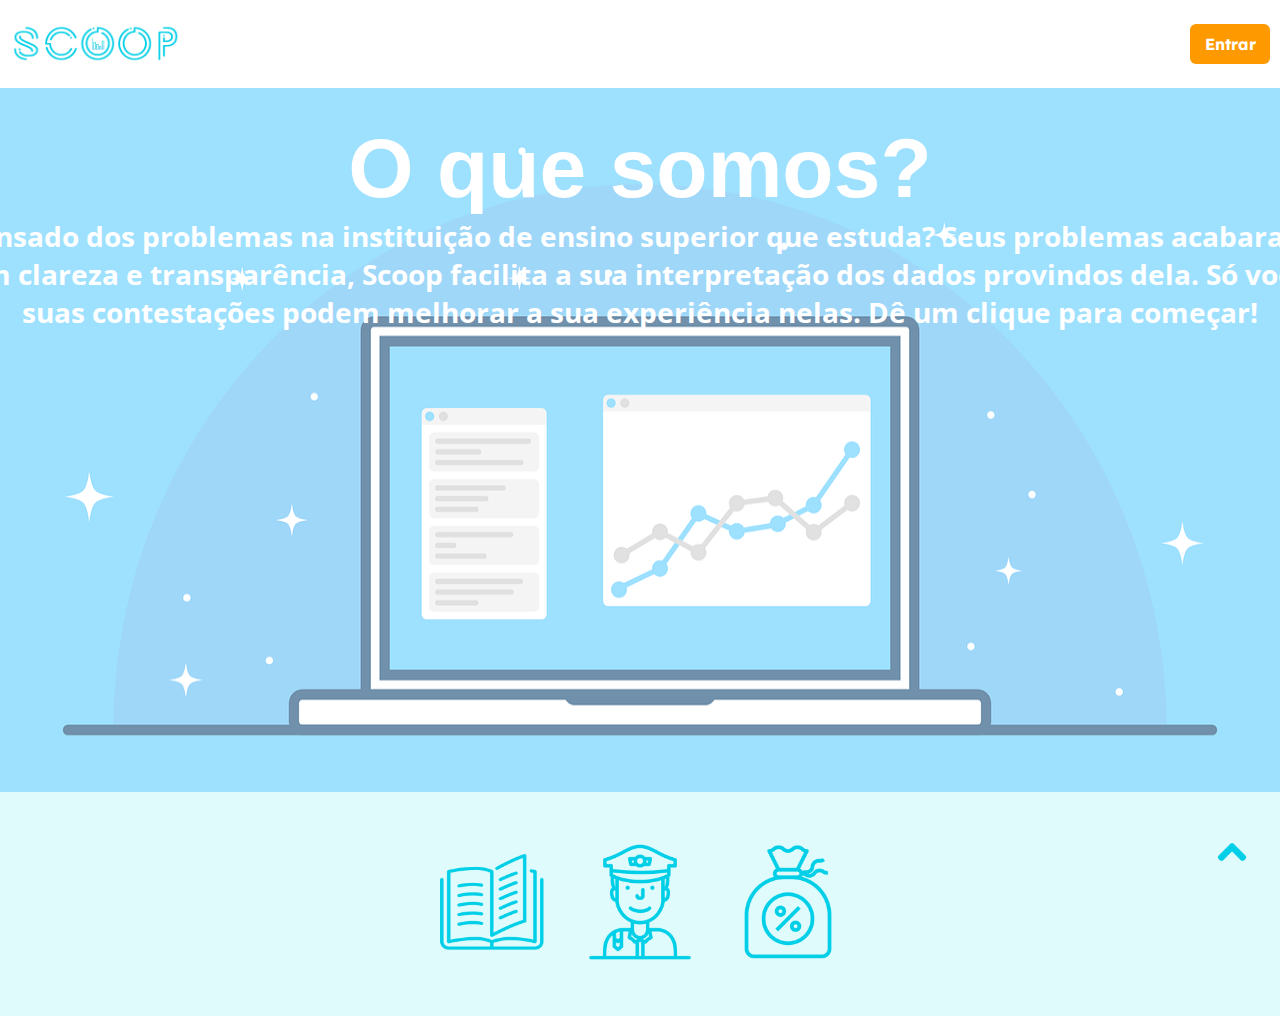
<file: index.html>
<!DOCTYPE html>
<html lang="en">
  <head>
    <title>Scoop</title>
    <meta charset="UTF-8" />
    <meta name="viewport" content="width=device-width, initial-scale=1" />
    <link href="./styles.css" rel="stylesheet" />
  </head>
  <body>
    <img class="goUp" src="./arrow_up.png" alt="goUp" />
    <img class="bg-image" src="./interface-3593269_1280.png" alt="back" />

    <nav class="Nav">
      <img class="logo" src="./logo.png" alt="logo" />
      <div class="category-container"></div>
      <div class="sign-container">
        <button class="login">Entrar</button>
      </div>
    </nav>
    <div class="main">
      <div class="about-container">
        <p class="about-text">O que somos?</p>
        <p class="about-p">
          Cansado dos problemas na instituição de ensino superior que estuda?
          Seus problemas acabaram. Com clareza e transparência, Scoop facilita a
          sua interpretação dos dados provindos dela. Só você e suas
          contestações podem melhorar a sua experiência nelas. Dê um clique para
          começar!
        </p>
      </div>
    </div>
    <div class="second">
      <div class="button-container">
        <div class="category-button">
          <a href="./Página2.html">
            <img class="category-logo" src="./edu.png" alt="educação" />
            <p class="category-name">Pesquisas</p></a
          >
        </div>
        <div class="category-button">
          <a href="./Página2.html"
            ><img class="category-logo" src="./seguranca.png" alt="segurança" />
            <p class="category-name">Segurança</p></a
          >
        </div>
        <div class="category-button">
          <a href="./Página2.html">
            <img class="category-logo" src="./taxas.png" alt="taxas" />
            <p class="category-name">Convênios</p></a
          >
        </div>
      </div>
    </div>
    <link
      href="https://fonts.googleapis.com/css?family=Lexend+Deca&display=swap"
      rel="stylesheet"
    />
    <link
      href="https://fonts.googleapis.com/css?family=Roboto&display=swap"
      rel="stylesheet"
    />
    <link
      href="https://fonts.googleapis.com/css?family=Open+Sans&display=swap"
      rel="stylesheet"
    />
    <link
      href="https://fonts.googleapis.com/css?family=Red+Hat+Text&display=swap"
      rel="stylesheet"
    />
    <script src="./index.js"></script>
  </body>
</html>
</file>
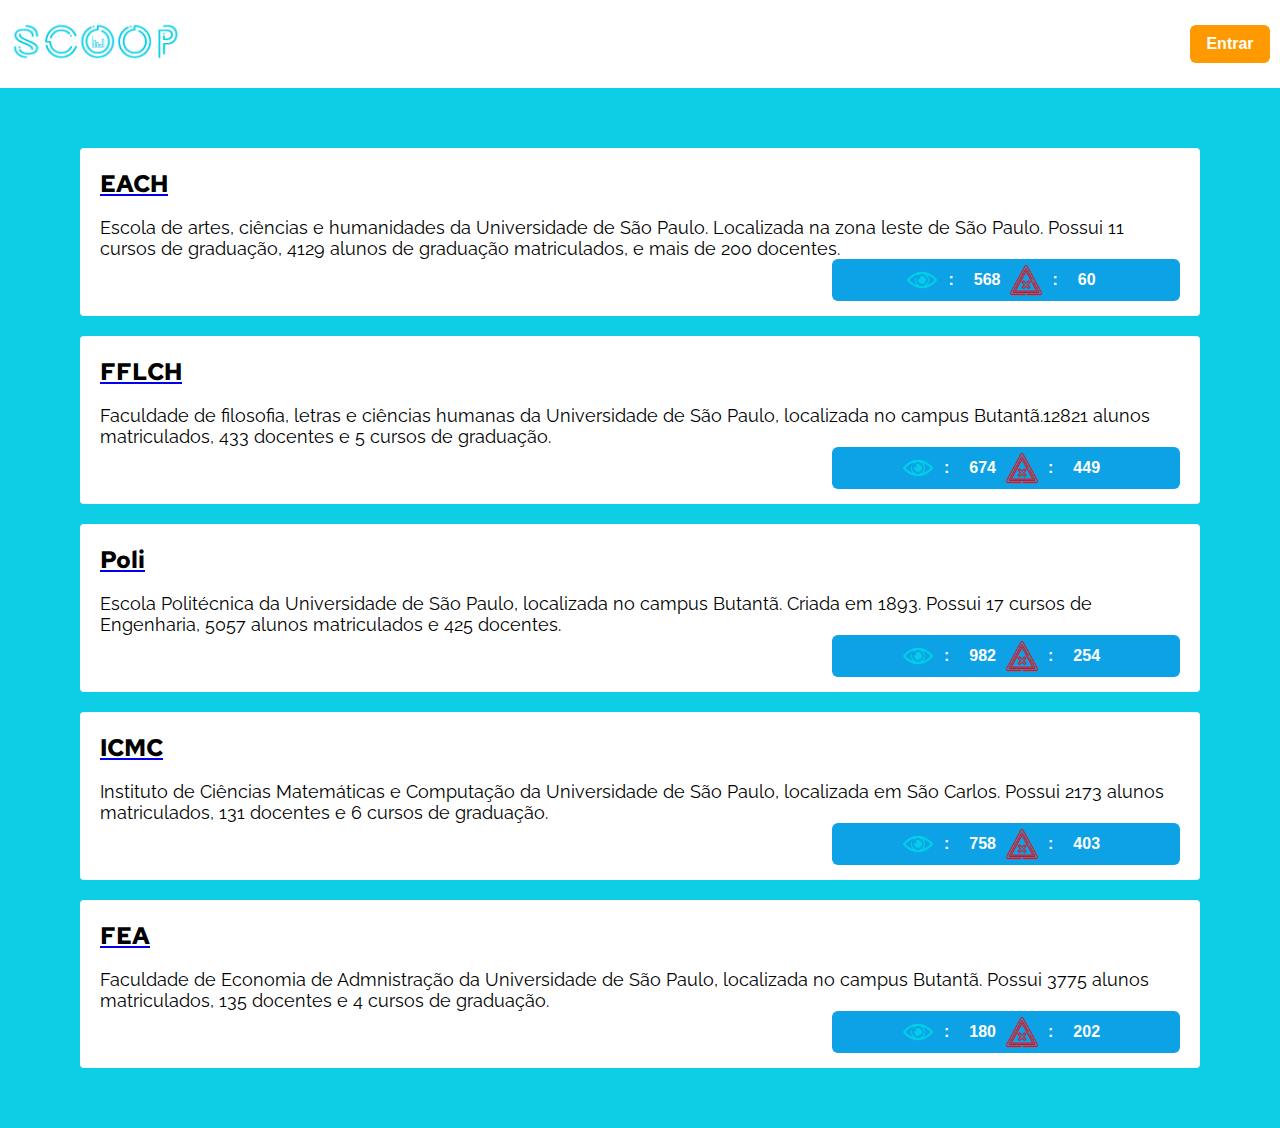
<file: Página2.html>
<!DOCTYPE html>
<html lang="en">
  <head>
    <title>SCOOP | Dados</title>
    <meta charset="UTF-8" />
    <meta name="viewport" content="width=device-width, initial-scale=1" />
    <link href="./styles.css" rel="stylesheet" />
  </head>
  <body>
    <nav class="Nav">
      <a href="./index.html"><img class="logo" src="./logo.png" alt="logo"/></a>
      <div class="category-container"></div>
      <div class="sign-container">
        <button class="login" onclick="redirect()">Entrar</button>
      </div>
    </nav>
    <div class="father">
      <div class="cards-container"></div>
      
      </div>
    </div>
    <link
      href="https://fonts.googleapis.com/css?family=Raleway&display=swap"
      rel="stylesheet"
    />
    <link
      href="https://fonts.googleapis.com/css?family=Red+Hat+Text&display=swap"
      rel="stylesheet"
    />
    <script src="./index.js"></script>
  </body>
</html>
</file>
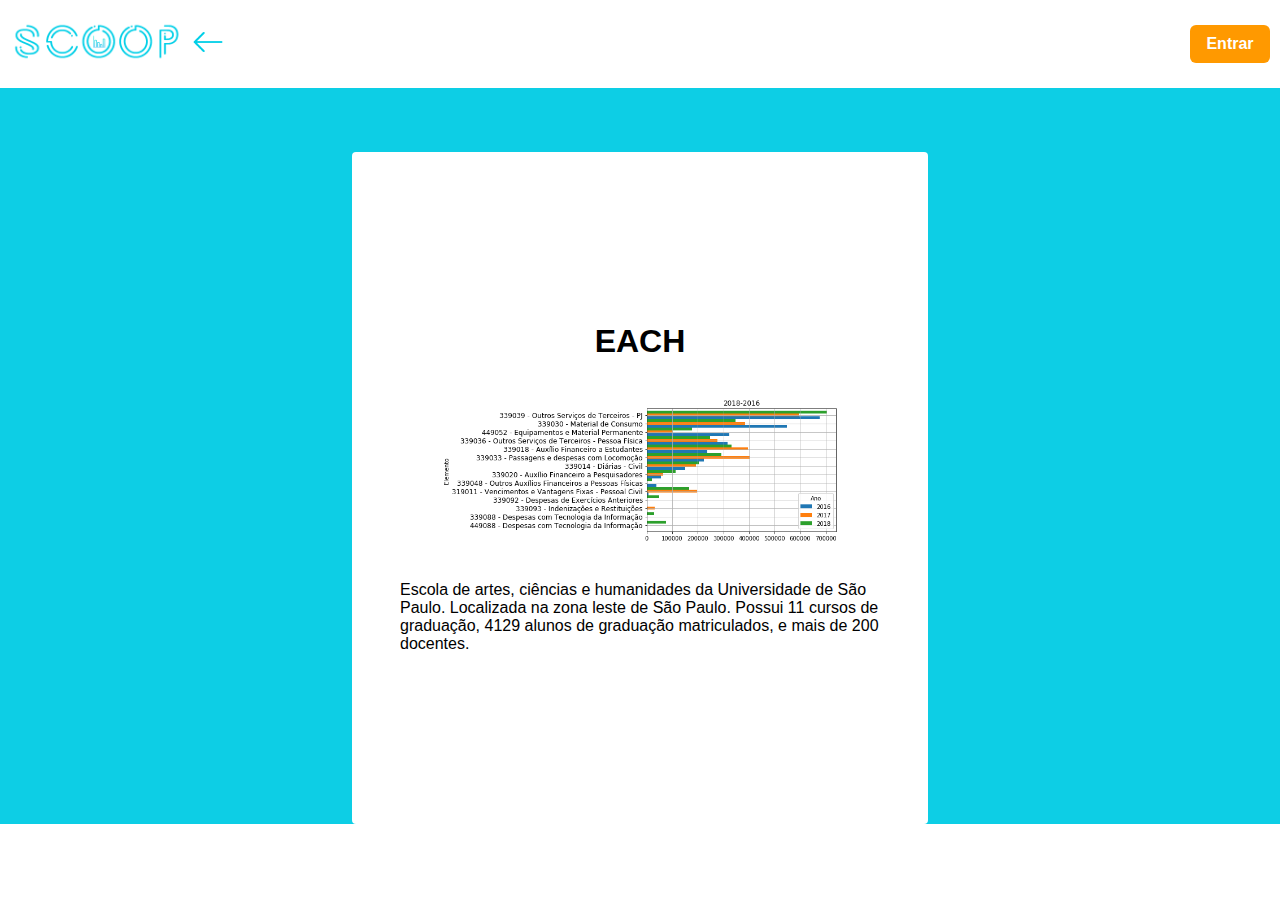
<file: Página3.html>
<!DOCTYPE html>
<html lang="en">
  <head>
    <!-- IMPLEMENTAR TÌTULO DINÂMICO -->
    <title>SCOOP | Titulo Dinamico</title>
    <meta charset="UTF-8" />
    <meta name="viewport" content="width=device-width, initial-scale=1" />
    <link href="./styles.css" rel="stylesheet" />
  </head>
  <body>
    <nav class="Nav">
      <div class="last-class">
        <a href="./index.html"
          ><img class="logo" src="./logo.png" alt="logo"
        /></a>
        <a href="./Página2.html"
          ><img src="./seta_do_lucas.png" width="30em" alt="back"
        /></a>
      </div>

      <div class="sign-container">
        <button class="login" onclick="redirect()">Entrar</button>
      </div>
    </nav>
    <div class="main-object">
      <div class="canvas">
        <!-- ARRUMAR ESCALA -->
      </div>
    </div>
    <link
      href="https://fonts.googleapis.com/css?family=Raleway&display=swap"
      rel="stylesheet"
    />
    <script src="./index.js"></script>
  </body>
</html>
</file>
<file: styles.css>
* {
  padding: 0;
  scroll-behavior: smooth;
  margin: 0;
  font-family: "Open Sans", sans-serif;
}
body {
}
.goUp {
  position: fixed;
  bottom: 2em;
  right: 2em;
  width: 2em;
  transition: all 0.3s ease;
  z-index: 10;
}
.goUp:hover {
  cursor: pointer;
  transform: scale(1.1);
}
.second {
  display: flex;
  flex-direction: column;
  justify-content: center;
  align-items: center;
  width: 100%;
  height: 14em;
  background-color: #e0fbfc;
}
.button-container {
  display: flex;
  position: relative;
  flex-direction: row;
}
.category-logo {
  width: 8em;
  padding: 10px;
  border-radius: 0px;
  transition: all 0.5s ease;
}
.category-button {
  display: flex;
  justify-content: center;
  align-items: center;
  position: relative;
  width: 8em;
  padding: 10px;
  border-radius: 0px;
  transition: all 0.5s ease;
}
.category-title {
  color: white;
  font-size: 86px;
}
.category-logo:hover {
  background-color: #fff;
  border-radius: 40%;
  border: none;
  opacity: 0.4;
  cursor: pointer;
}

.category-logo:hover + .category-name {
  z-index: 4;
  opacity: 1;
}

.category-name {
  position: absolute;
  transition: all 0.2s ease;
  left: 22%;
  color: black;
  font-weight: bold;
  opacity: 0;
  top: 44%;
  z-index: -1;
}
.category-name:hover {
  z-index: 4;
  opacity: 1;
}

.Nav {
  padding: 20px 0px;
  height: 3em;
  display: flex;
  flex-direction: row;
  background-color: rgba(255, 255, 255, 1);
  justify-content: space-between;
  align-items: center;
}
.last-class {
  display: flex;
  flex-direction: row;
  justify-content: center;
  align-items: center;
  width: 14em;
  height: 9em;
}
.login {
  background-color: #ff9900;
  border: none;
  padding: 10px;
  width: 5em;
  margin-right: 10px;
  color: white;
  font-family: "Lexend Deca", sans-serif;
  font-weight: bold;
  font-size: 16px;
  border-radius: 6px;
  outline: none;
  transition: all 0.2s ease;
}
.login:hover {
  cursor: pointer;
  transform: scale(1.1);
}

.sign-container {
  display: flex;
}
.category-container {
  display: flex;
  justify-content: center;
  flex-direction: row;
}
.logo {
  width: 12em;
}
.icon {
  width: 2.5em;
  height: 2.5em;
}
.icon:hover {
  cursor: pointer;
  transform: scale(1.02);
  transition: all 0.3s ease;
}
.main {
  display: flex;
  position: relative;
  width: 100%;
  padding-top: 2em;
  height: 42em;
  justify-content: center;
  align-items: flex-start;
}
.bg-image {
  position: absolute;
  opacity: 0.7;
  z-index: -2;
  width: 100%;
  height: 58em;
}

.about-container {
  display: flex;
  justify-content: center;
  align-items: center;
  flex-direction: column;
}
.pizza {
  position: absolute;
  right: 15em;
  width: 12em;
}
.about-text {
  color: rgb(255, 255, 255);
  font-family: "Red Hat Display", sans-serif;
  font-size: 84px;
  font-weight: bold;
}
.about-p {
  color: rgb(255, 255, 255);
  font-family: "Open Sans", sans-serif;
  font-size: 28px;
  text-align: center;
  font-weight: bold;
  width: 50em;
}
.home {
  background-color: #fff;
  border-radius: 50%;
  padding: 10px;
}
.percentage {
  background-color: #fff;
  border-radius: 50%;
  padding: 10px;
}
.padlock {
  background-color: #fff;
  border-radius: 50%;
  padding: 10px;
}

/* PÁGINA 2 */

.cards-container {
  display: flex;
  position: relative;
  width: 100%;
  height: auto;
  flex-direction: column;
  justify-items: center;
  padding: 50px 100px;
  align-items: center;
  background-color: rgb(13, 206, 229);
}
input {
  margin-top: 2em;
  justify-self: flex-start;
  outline: none;
  border: none;
  width: 50em;
  height: 2em;
  border-radius: 4px;
  padding: 10px;
}
.contest {
  width: 2em;
  height: 2em;
}
.father {
  display: flex;
  flex-direction: row;
}
.filters {
  display: flex;
  width: 20%;
  background-color: rgba(240, 152, 52, 0.7);
  height: auto;
  flex-direction: column;
  justify-content: flex-start;
  align-items: center;
  padding: 50px 0px;
}
.filter-card {
  display: flex;
  color: white;
  font-weight: bold;
  flex-direction: column;
  font-size: 28px;
}
.filter-name {
  font-family: monospace;
  padding-left: 0.5em;
  font-size: 22px;
}
.sector-container {
  display: flex;
  flex-direction: column;
  position: relative;
  background-color: #fff;
  width: 100%;
  height: 8em;
  margin: 10px;
  border-radius: 4px;
  padding: 20px;
}
.info-titulo {
  color: black;
  font-family: "Red Hat Text", sans-serif;
  font-weight: bold;
  width: 35em;
  font-size: 24px;
}
.info-descricao {
  left: 45%;
  width: 100%;
  top: 10%;
  height: 4em;
  color: black;
  font-family: "Raleway", sans-serif;
  font-size: 18px;
}
.info-bar {
  background-color: rgb(13, 161, 229);
  display: flex;
  flex-direction: row;
  justify-content: center;
  align-self: flex-end;
  align-items: center;
  bottom: 1.8em;
  border-radius: 6px;
  width: 20.5em;
  color: white;
  right: 26.2em;
  padding: 5px 10px;
  height: 2em;
}
span {
  font-weight: bold;
  padding: 0px 10px;
}

/* PÁGINA 3 */

.main-object {
  display: flex;
  width: 100%;
  height: 42em;
  padding-top: 4em;
  flex-direction: column;
  justify-items: flex-end;
  align-items: center;
  background-color: rgb(13, 206, 229);
}
.canvas {
  display: flex;
  position: relative;
  justify-items: center;
  border-radius: 4px;
  background-color: #fff;
  width: 45%;
  height: 42em;
  align-items: center;
  flex-direction: row;
}
.data-title {
}
.chart {
  width: 25em;
}
.data-description {
  width: 30em;
}
.data-container {
  display: flex;
  flex-direction: column;
  flex-grow: 2;
  padding: 50px 0px;
  justify-content: center;
  align-items: center;
}
.data-filter {
  height: 49em;
  width: 20%;
}
.year-btn {
  border: none;
  outline: none;
  width: 8em;
  height: 4em;
  cursor: pointer;
  border-radius: 4px;
  color: white;
  font-size: 24px;
  background-color: #000;
  transition: all 0.2s ease;
}
.year-btn:hover {
  background-color: #fff;
}
</file>
